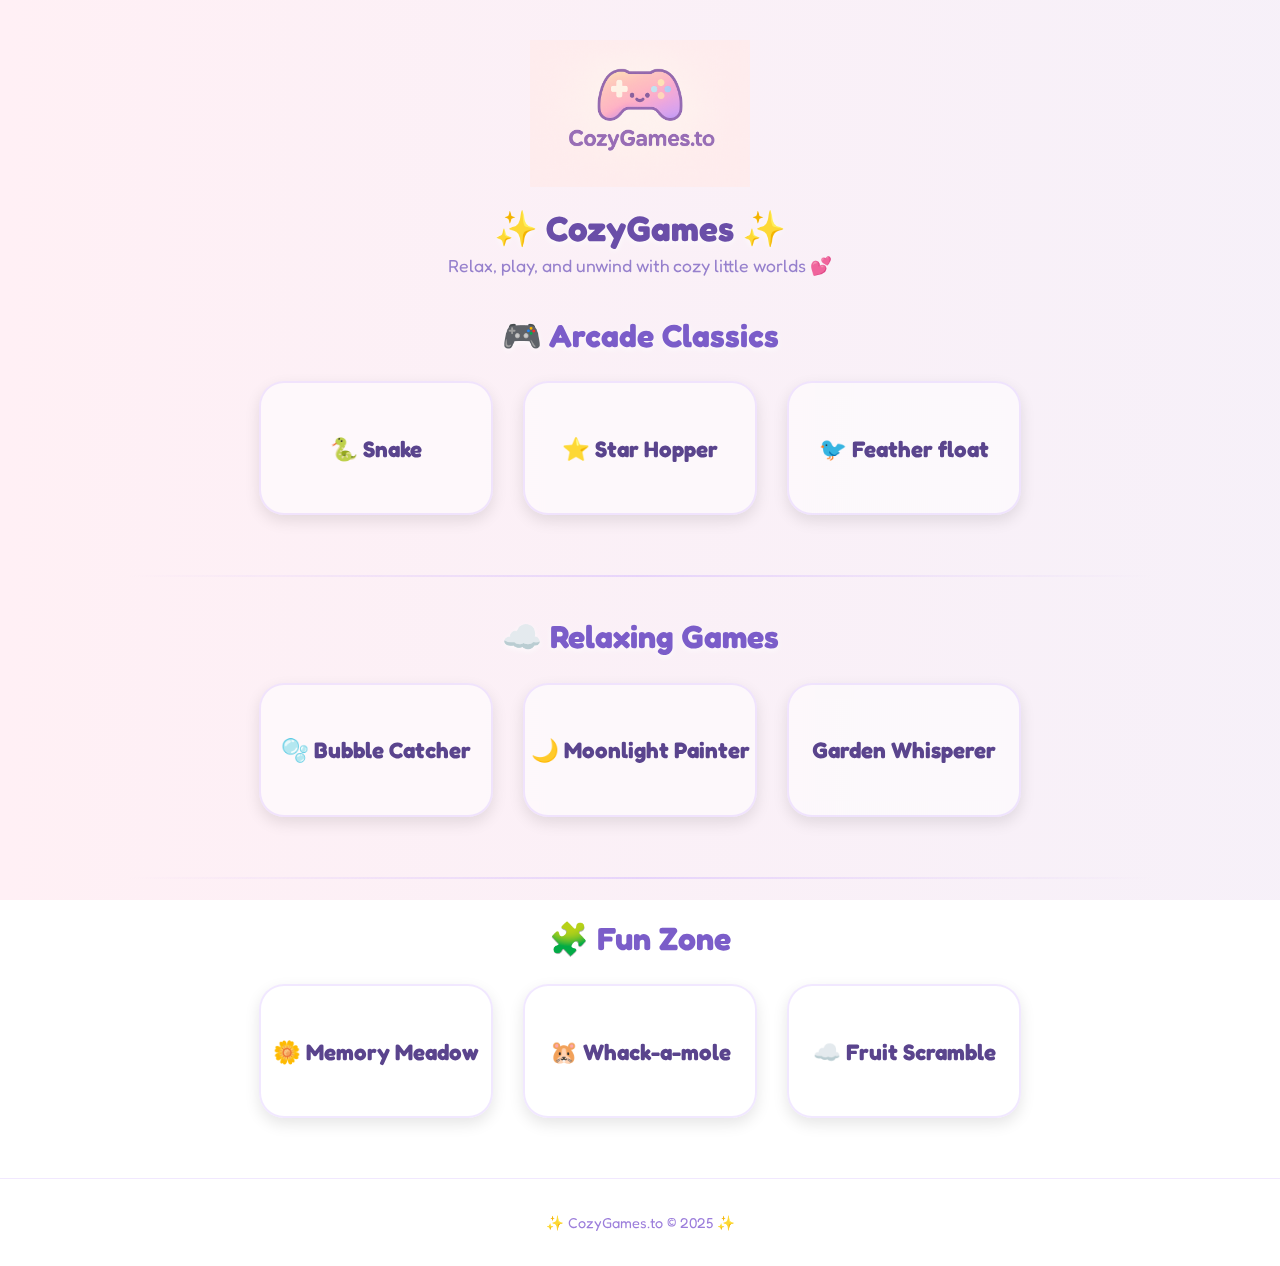
<file: index.html>
<!DOCTYPE html>
<html lang="en">
<head>
  <meta charset="UTF-8">
  <meta name="viewport" content="width=device-width, initial-scale=1.0">
  <title>CozyGames Hub</title>
  <link rel="stylesheet" href="css/style.css">
</head>
<body>
  <div class="background"></div>

  <header>
    <img src="images/cozylogo.png" alt="CozyGames Logo" class="logo">
    <h1 class="title">✨ CozyGames ✨</h1>
    <p class="subtitle">Relax, play, and unwind with cozy little worlds 💕</p>
  </header>

  <main>
    <section id="arcade" class="category">
      <h2>🎮 Arcade Classics</h2>
      <div class="card-container">
        <div class="game-card" onclick="window.location.href='snake.html'">
          <h3>🐍 Snake</h3>
        </div>
        <div class="game-card" onclick="window.location.href='star.html'">
          <h3>⭐ Star Hopper</h3>
        </div>
        <div class="game-card" onclick="window.location.href='feather.html'">
          <h3>🐦 Feather float</h3>
        </div>
        </div>
      </div>
    </section>

    <div class="divider"></div>

    <section id="relaxing" class="category">
      <h2>☁️ Relaxing Games</h2>
      <div class="card-container">
        <div class="game-card" onclick="window.location.href='cloud.html'">
          <h3>🫧 Bubble Catcher</h3>
        </div>
        <div class="game-card" onclick="window.location.href='moonlightpainter.html'">
          <h3>🌙 Moonlight Painter</h3>
        </div>
    
        <div class="game-card" onclick="window.location.href='garden.html'">
          <h3> Garden Whisperer</h3>
        </div>
      </div>
    </section>

    <div class="divider"></div>

    <section id="puzzle" class="category">
      <h2>🧩 Fun Zone</h2>
      <div class="card-container">
        <div class="game-card" onclick="window.location.href='memorymeadow.html'">
          <h3>🌼 Memory Meadow</h3>
        </div>
        <div class="game-card" onclick="window.location.href='whackamole.html'">
          <h3>🐹 Whack-a-mole</h3>
        </div>
        <div class="game-card" onclick="window.location.href='wordscramble.html'">
          <h3>☁️ Fruit Scramble</h3>
        </div>
      </div>
    </section>
  </main>

  <footer>
    <p>✨ CozyGames.to © 2025 ✨</p>
  </footer>

  
</body>
</html>
</file>
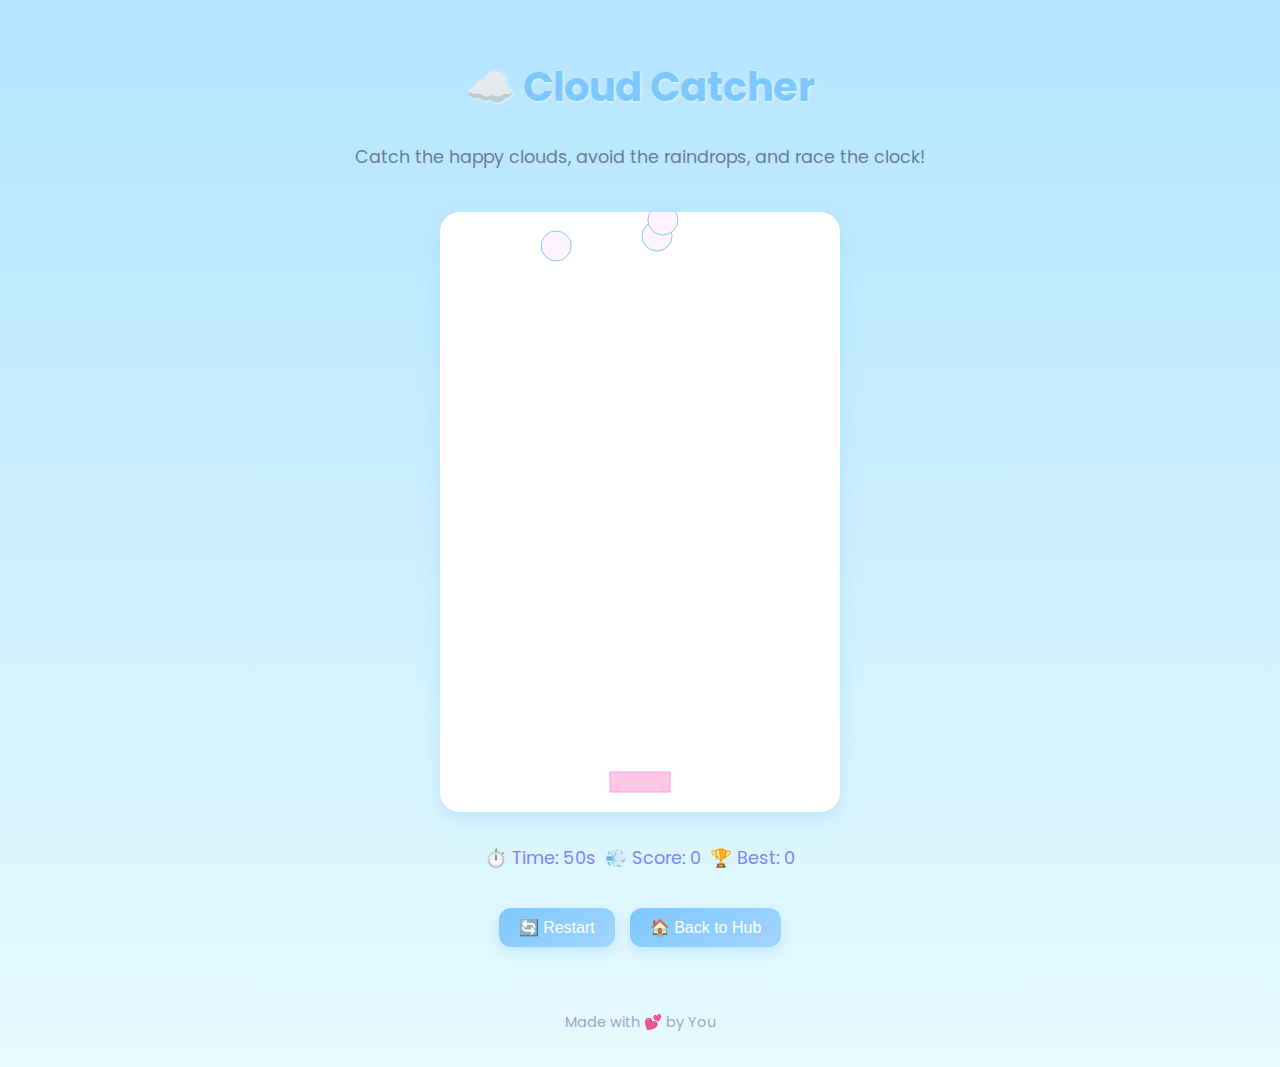
<file: cloud.html>
<!DOCTYPE html>
<html lang="en">
<head>
  <meta charset="UTF-8">
  <meta name="viewport" content="width=device-width, initial-scale=1.0">
  <title>☁️ Cloud Catcher</title>
  <link rel="stylesheet" href="css/cloud.css">
</head>
<body>
  <header>
    <h1>☁️ Cloud Catcher</h1>
    <p>Catch the happy clouds, avoid the raindrops, and race the clock!</p>
  </header>

  <main>
    <canvas id="cloudCanvas" width="400" height="600"></canvas>

    <div class="stats">
      <p>⏱️ Time: <span id="timer">50</span>s</p>
      <p>💨 Score: <span id="score">0</span></p>
      <p>🏆 Best: <span id="bestScore">0</span></p>
    </div>

    <div class="controls">
      <button id="restartBtn">🔄 Restart</button>
      <button onclick="window.location.href='index.html'">🏠 Back to Hub</button>
    </div>
  </main>

  <footer>
    <p>Made with 💕 by You</p>
  </footer>

  <script src="js/cloud.js" defer></script>
</body>
</html>
</file>
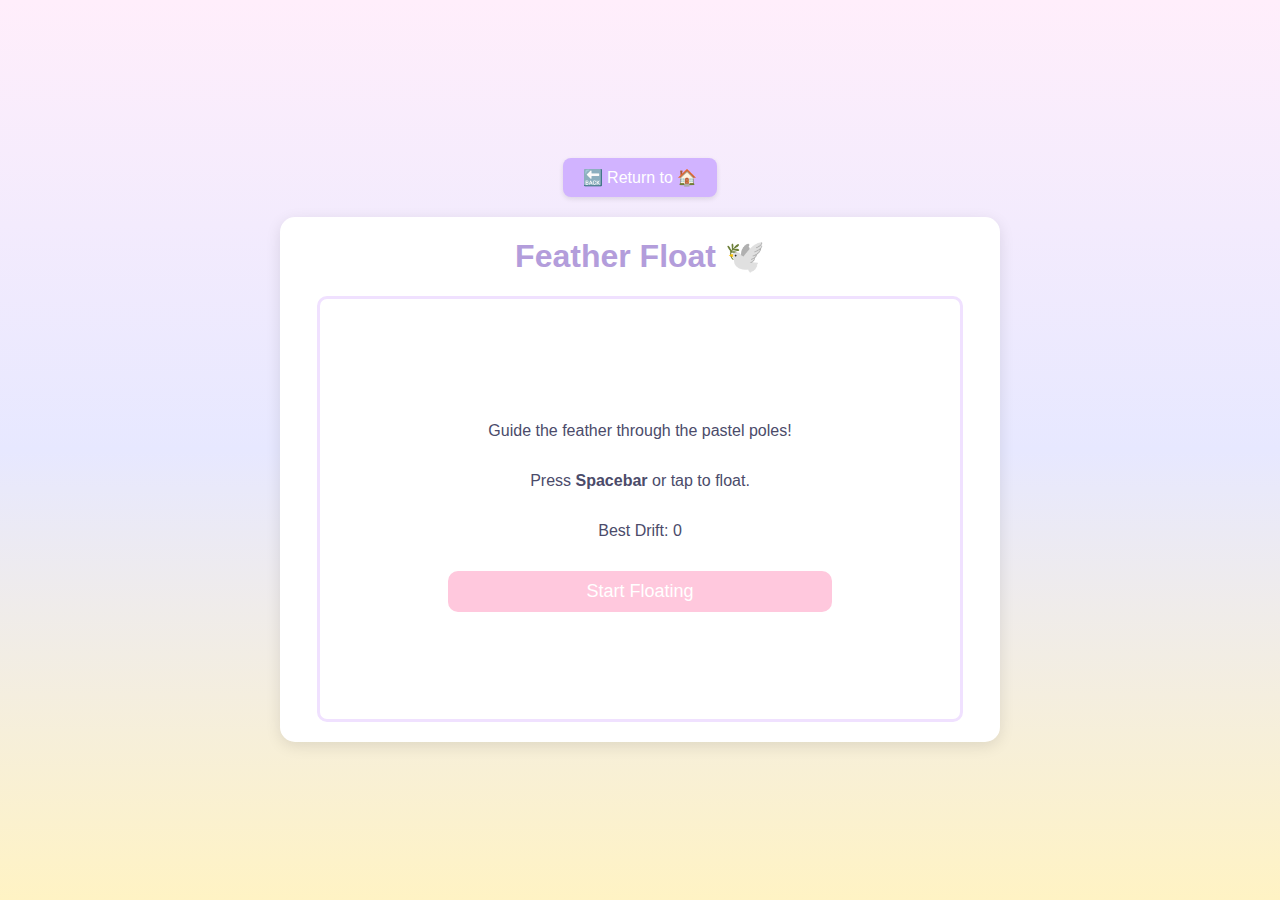
<file: feather.html>
<!DOCTYPE html>
<html lang="en">
<head>
  <meta charset="UTF-8" />
  <meta name="viewport" content="width=device-width, initial-scale=1.0" />
  <title>Feather Float 🕊️</title>
  <link rel="stylesheet" href="css/feather.css" />
</head>
<body>
  <a href="index.html" id="external-menu-link">
    <button id="external-menu-button">🔙 Return to 🏠</button>
  </a>

  <div id="game-container">
    <h1>Feather Float 🕊️</h1>

    <div id="start-menu">
      <p>Guide the feather through the pastel poles!</p>
      <p>Press <strong>Spacebar</strong> or tap to float.</p>
      <p>Best Drift: <span id="best-score-start">0</span></p>
      <button id="start-button">Start Floating</button>
    </div>

    <canvas id="gameCanvas" width="640" height="420" style="display: none;"></canvas>

    <div id="game-over-screen" style="display: none;">
      <h2>Game Over 💫</h2>
      <p id="game-over-message"></p>
      <p>Score: <span id="final-score">0</span></p>
      <p>Best Drift: <span id="best-score-end">0</span></p>
      <button id="restart-button">Drift Again</button>
    </div>
  </div>

  <script src="js/feather.js"></script>
</body>
</html>
</file>
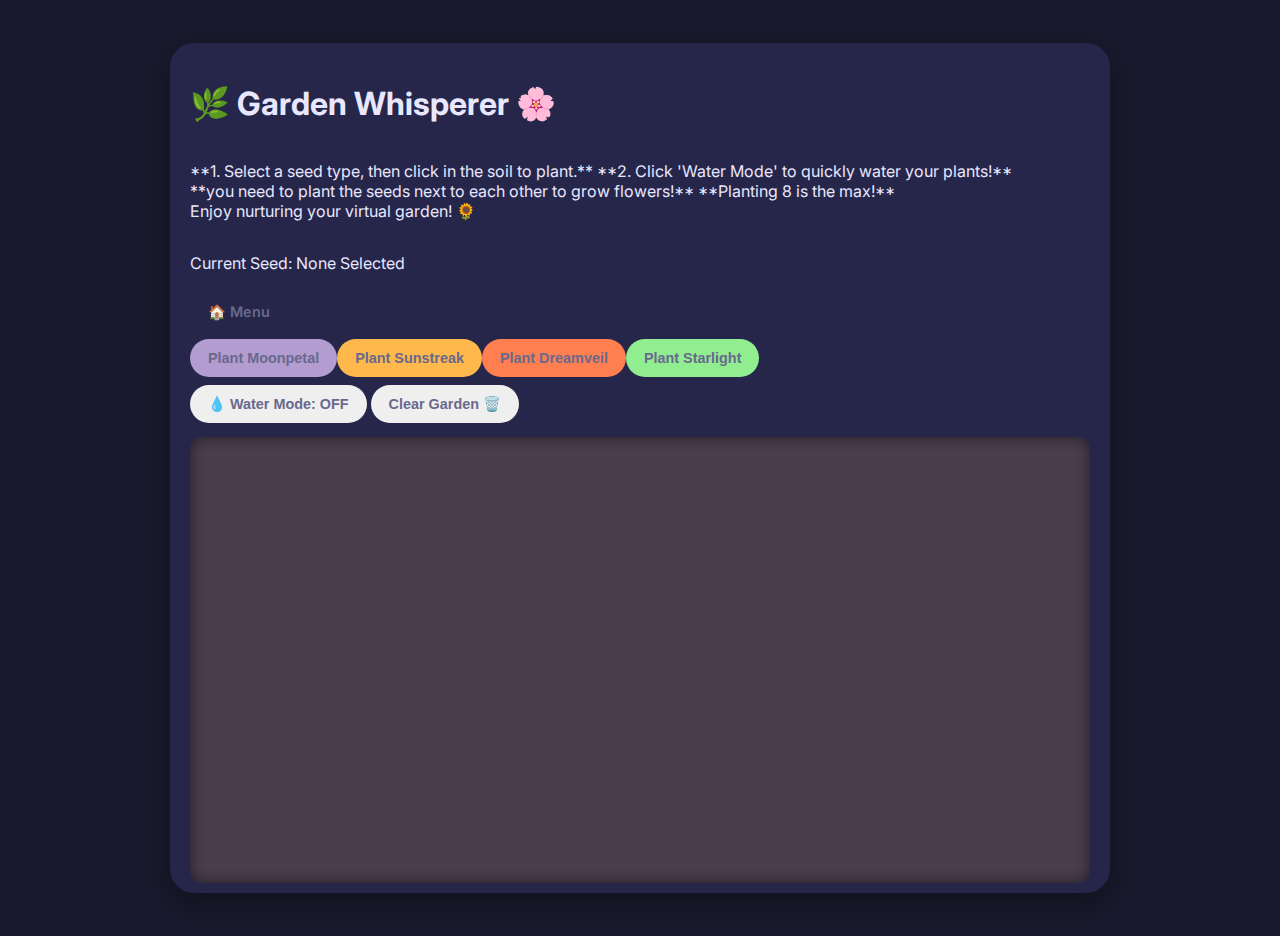
<file: garden.html>
<!DOCTYPE html>
<html lang="en">

<head>
    <meta charset="UTF-8">
    <meta name="viewport" content="width=device-width, initial-scale=1.0">
    <link rel="stylesheet" href="css/garden.css">
    <title>Garden Whisperer</title>
</head>

<body>

    <div class="container">
        <h1 class="text-3xl font-bold text-center mb-1">🌿 Garden Whisperer 🌸</h1> <!-- Reduced margin -->
        <p class="text-center text-xs mb-3 text-indigo-300"> <!-- Smaller font and reduced margin -->
            **1. Select a seed type, then click in the soil to plant.** **2. Click 'Water Mode' to quickly water your
            plants!**<br>
            **you need to plant the seeds next to each other to grow flowers!** **Planting 8 is the max!**<br>
            Enjoy nurturing your virtual garden! 🌻
        </p>

        <body>

        <div class="flex flex-col items-center mb-3"> <!-- Reduced margin -->
            <p class="font-semibold mb-2 text-lg">Current Seed: <span id="selected-seed-display" class="text-gray-400 font-bold">None Selected</span></p>

            <div class="flex flex-wrap justify-center gap-2"> <!-- Removed bottom margin here -->
                
                <!-- NEW Menu Button (Added as a link) -->
                <a href="index.html" class="control-button bg-red-500 hover:bg-red-600 transition duration-150 ease-in-out">
                    🏠 Menu
                </a>

                <!-- Flower Selection Buttons -->
                <div id="flower-buttons-container" class="flex flex-wrap justify-center gap-2">
                    <!-- Buttons are injected here by JS -->
                </div>
                
                <!-- Water Toggle Button -->
                <button id="water-button" class="control-button bg-blue-500 hover:bg-blue-600 transition duration-150 ease-in-out">
                    💧 Water Mode: OFF
                </button>

                <!-- NEW Clear Garden Button -->
                <button id="clear-button" class="control-button bg-red-500 hover:bg-red-600 transition duration-150 ease-in-out">
                    Clear Garden 🗑️
                </button>
            </div>
        </div>

        <!-- Canvas Wrapper adjusted to take flexible height -->
        <div class="w-full" style="flex-grow: 1; min-height: 40vh;">
            <canvas id="gardenCanvas" class="w-full h-full"></canvas>
        </div>
    </div>

    <!-- Custom Message Box (instead of alert) -->
    <div id="message-box" role="alert"></div>

    <script src="js/garden.js"></script>
</body>

</html>
</file>
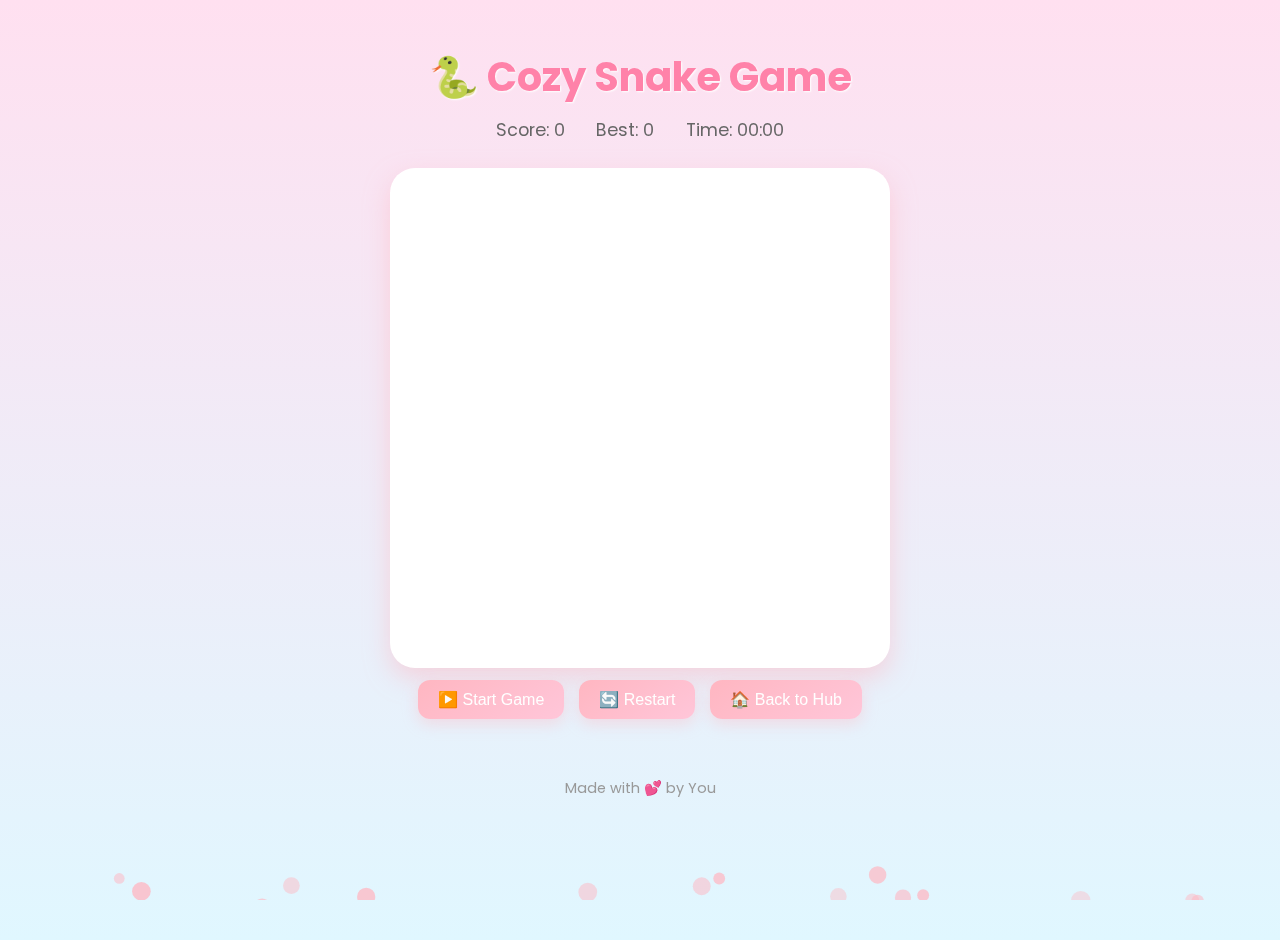
<file: snake.html>
<!DOCTYPE html>
<html lang="en">
<head>
  <meta charset="UTF-8">
  <meta name="viewport" content="width=device-width, initial-scale=1.0">
  <title>Cute Snake Game 🐍</title>
  <link rel="stylesheet" href="css/snake.css">
</head>
<body>
  <div class="background-animation">
    <canvas id="bubbles"></canvas>
  </div>

  <header class="header">
    <h1>🐍 Cozy Snake Game</h1>
    <div class="info-bar">
      <span id="score">Score: 0</span>
      <span id="bestScore">Best: 0</span>
      <span id="time">Time: 00:00</span>
    </div>
  </header>

  <main>
    <canvas id="gameCanvas" width="500" height="500"></canvas>

    <div class="controls">
      <button id="startBtn">▶️ Start Game</button>
      <button onclick="restartGame()">🔄 Restart</button>
      <button onclick="window.location.href='index.html'">🏠 Back to Hub</button>
    </div>
  </main>

  <footer>
    <p>Made with 💕 by You</p>
  </footer>

  <script src="js/snake.js" defer></script>
</body>
</html>
</file>
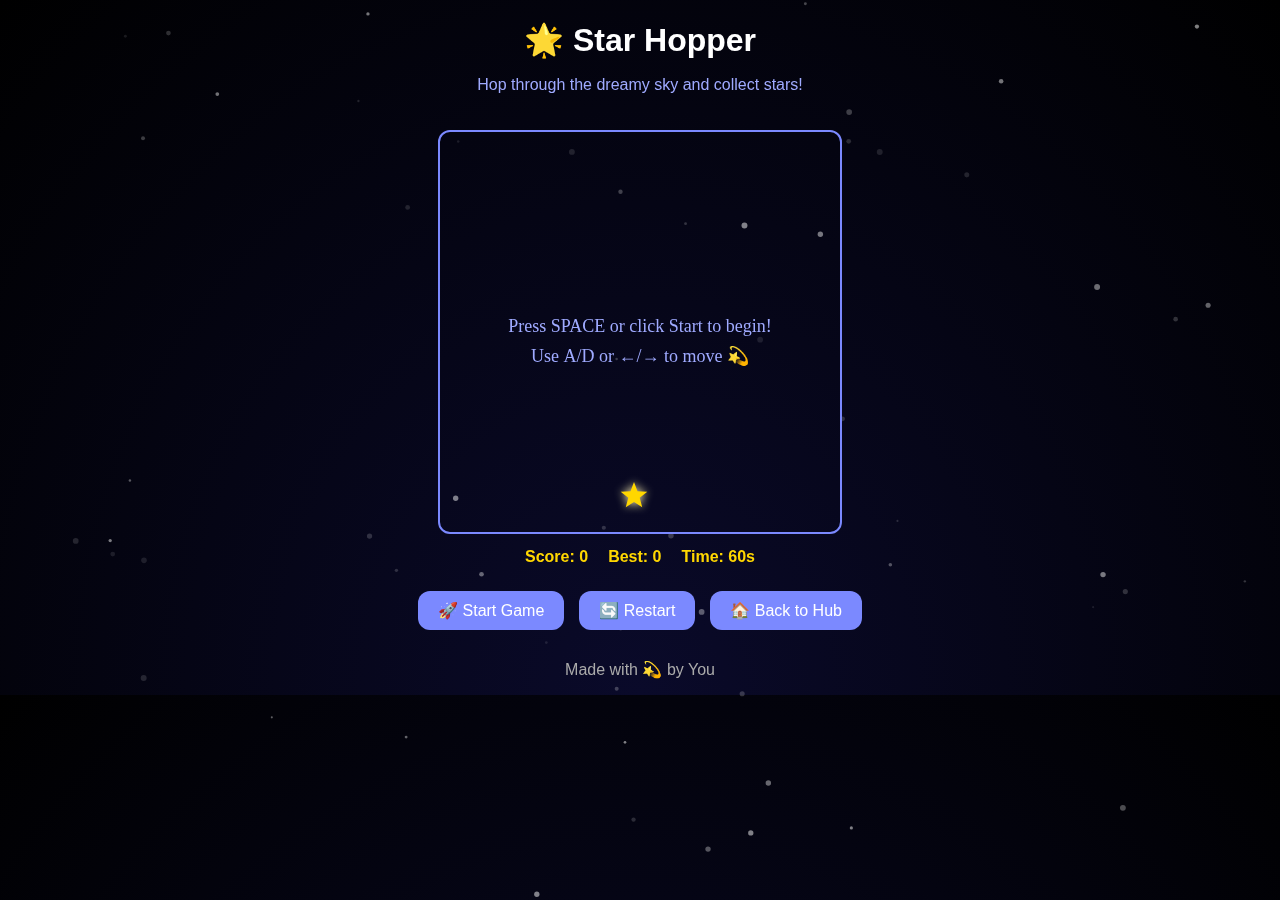
<file: star.html>
<!DOCTYPE html>
<html lang="en">
<head>
  <meta charset="UTF-8">
  <meta name="viewport" content="width=device-width, initial-scale=1.0">
  <title>🌟 Star Hopper</title>
  <link rel="stylesheet" href="css/star.css">
</head>
<body>
  <div class="background">
    <canvas id="sparkles"></canvas>
  </div>

  <header>
    <h1>🌟 Star Hopper</h1>
    <p class="subtitle">Hop through the dreamy sky and collect stars!</p>
  </header>

  <main>
    <canvas id="starCanvas" width="400" height="400"></canvas>

    <div id="hud">
      <span id="scoreDisplay">Score: 0</span>
      <span id="bestDisplay">Best: 0</span>
      <span id="timeDisplay">Time: 60s</span>
    </div>

    <div class="controls">
      <button id="startBtn">🚀 Start Game</button>
      <button onclick="restartGame()">🔄 Restart</button>
      <button onclick="window.location.href='index.html'">🏠 Back to Hub</button>
    </div>
  </main>

  <footer>
    <p>Made with 💫 by You</p>
  </footer>

  <script src="js/star.js"></script>
</body>
</html>
</file>
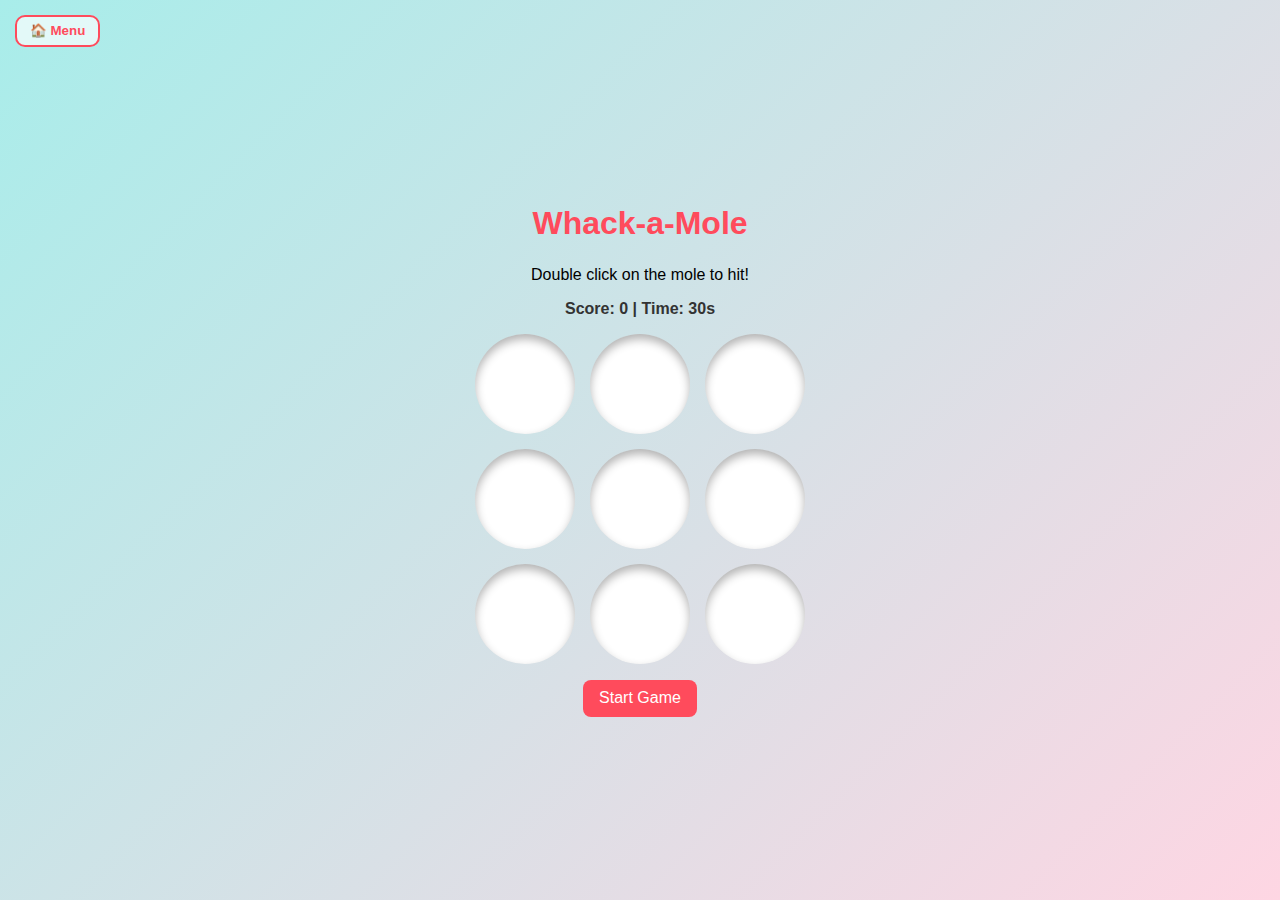
<file: whackamole.html>
<!DOCTYPE html>
<html lang="en">

<head>
  <meta charset="UTF-8" />
  <meta name="viewport" content="width=device-width, initial-scale=1.0" />
  <link rel="stylesheet" href="css/whackamole.css">
  <title>Whack-a-Mole</title>

</head>

<body>
  <button class="menu-btn" onclick="window.location.href='index.html'">🏠 Menu</button>

  <h1>Whack-a-Mole</h1>
  <p>Double click on the mole to hit!</p>

  <div id="stats">Score: <span id="score">0</span> | Time: <span id="time">30</span>s</div>
  <div class="game-grid" id="grid"></div>
  <button id="start-btn">Start Game</button>

  <script src="js/whackamole.js"></script>
  </body>
</html>
</file>
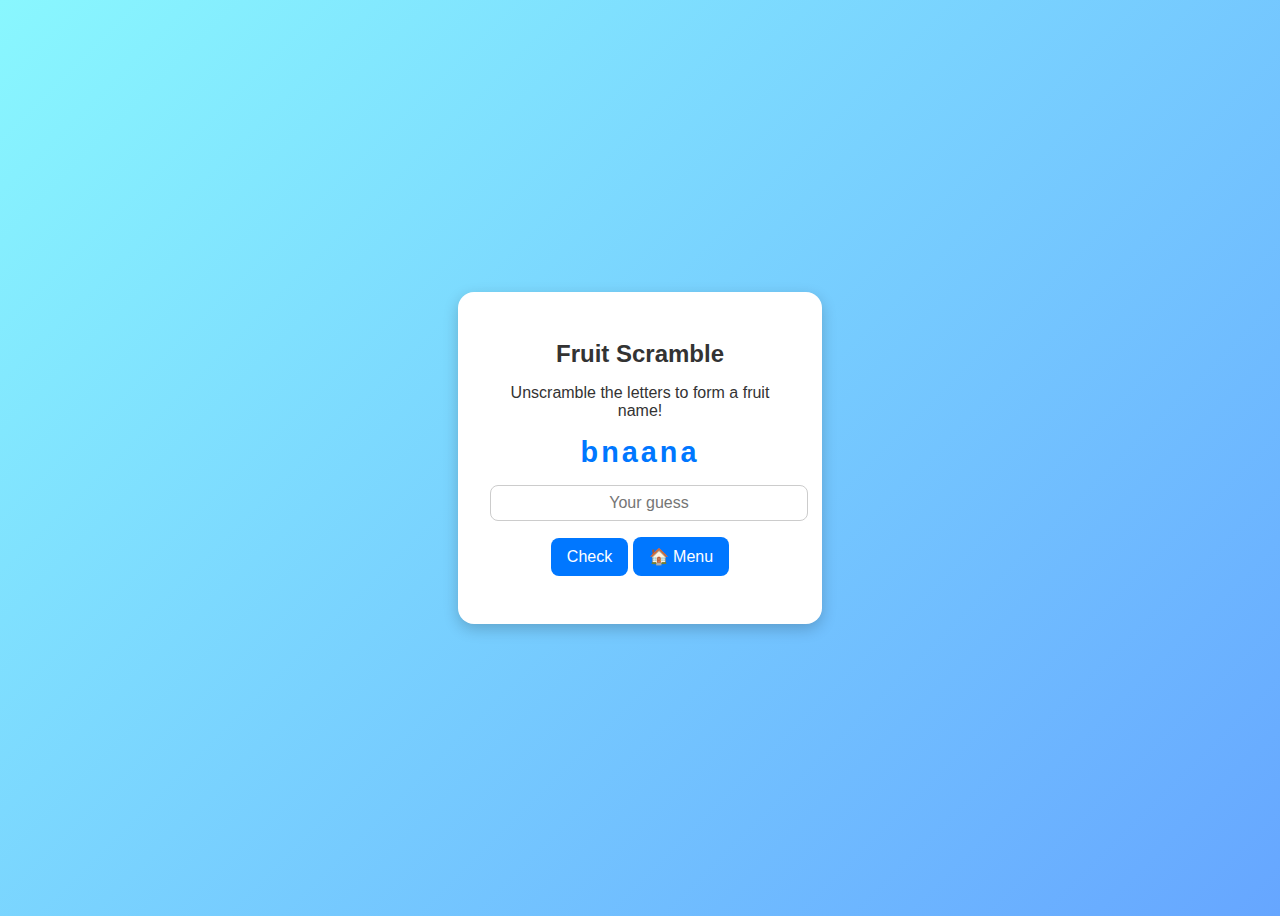
<file: wordscramble.html>
<!DOCTYPE html>
<html lang="en">
<head>
  <meta charset="UTF-8" />
  <meta name="viewport" content="width=device-width, initial-scale=1.0" />
  <link rel="stylesheet" href="css/scramble.css" />
  <title>Word Scramble Game</title>
  </head>
<body>
  <div class="game-container">
    <h1>Fruit Scramble</h1>
    <p>Unscramble the letters to form a fruit name!</p>
    <div id="scrambled-word">Loading...</div>
    <input type="text" id="guess-input" placeholder="Your guess" />
    <button id="check-btn">Check</button>
    
    <button class="menu-btn" onclick="window.location.href='index.html'">🏠 Menu</button>
    <div id="message"></div>
  </div>
  <script src="js/scramble.js"></script>
</body>
</file>
<file: css/style.css>
@import url('https://fonts.googleapis.com/css2?family=Fredoka:wght@400;600&display=swap');

body {
  margin: 0;
  padding: 0;
  font-family: 'Fredoka', sans-serif;
  color: #5e4b9b;
  text-align: center;
  overflow-x: hidden;
  position: relative;
  min-height: 100vh;
}

/* 🌈 Animated Background */
.background {
  position: fixed;
  top: 0;
  left: 0;
  width: 100%;
  height: 100%;
  background: linear-gradient(270deg, #fdeff3, #f8f0ff, #e8f1ff, #fff0f5);
  background-size: 800% 800%;
  animation: gradientMove 25s ease infinite;
  z-index: -1;
  overflow: hidden;
}

@keyframes gradientMove {
  0% { background-position: 0% 50%; }
  50% { background-position: 100% 50%; }
  100% { background-position: 0% 50%; }
}

/* ✨ Sparkles */
.sparkle {
  position: absolute;
  width: 4px;
  height: 4px;
  background: rgba(255,255,255,0.8);
  border-radius: 50%;
  opacity: 0;
  animation: sparkleMove 6s ease-in-out infinite;
}

@keyframes sparkleMove {
  0%, 100% { opacity: 0; transform: translateY(0) scale(0.8); }
  50% { opacity: 1; transform: translateY(-10px) scale(1.2); }
}

/* HEADER */
header {
  display: flex;
  flex-direction: column;
  align-items: center;
  margin-top: 40px;
  margin-bottom: 40px;
}

.logo {
  width: 220px;
  margin-bottom: 10px;
}

.title {
  font-size: 2.2rem;
  color: #6a4ea8;
  margin: 10px 0 5px 0;
  text-shadow: 0 2px 6px rgba(255, 255, 255, 0.7);
}

.subtitle {
  font-size: 1.1rem;
  color: #8b74c8;
  margin: 0;
  opacity: 0.9;
}

/* SECTION TITLES */
h2 {
  font-size: 2rem;
  color: #7b5dc9;
  margin-top: 40px;
  text-shadow: 0 2px 6px rgba(255,255,255,0.7);
}

/* DIVIDER */
.divider {
  width: 80%;
  height: 2px;
  background: linear-gradient(90deg, transparent, #d3b8ff, transparent);
  margin: 40px auto;
  opacity: 0.5;
  border-radius: 2px;
}

/* CARD CONTAINER */
.card-container {
  display: flex;
  justify-content: center;
  flex-wrap: wrap;
  gap: 30px;
  margin: 25px 0 60px 0;
}

/* GAME CARDS */
.game-card {
  background: rgba(255, 255, 255, 0.55);
  border: 2px solid rgba(210, 180, 255, 0.3);
  border-radius: 25px;
  width: 230px;
  height: 130px;
  display: flex;
  align-items: center;
  justify-content: center;
  flex-direction: column;
  box-shadow: 0 6px 15px rgba(0,0,0,0.1);
  cursor: pointer;
  transition: transform 0.25s ease, box-shadow 0.25s ease, background 0.3s;
  backdrop-filter: blur(6px);
}

.game-card:hover {
  transform: translateY(-6px) scale(1.04);
  box-shadow: 0 10px 20px rgba(0,0,0,0.12);
  background: linear-gradient(145deg, #f5e6ff, #ffe9f4);
}

.game-card h3 {
  font-size: 1.4rem;
  color: #5a448d;
  margin: 0;
}

/* FOOTER */
footer {
  margin-top: 60px;
  padding: 20px 0;
  font-size: 0.9rem;
  color: #9c7edb;
  background: rgba(255, 255, 255, 0.3);
  border-top: 1px solid rgba(210, 180, 255, 0.3);
  backdrop-filter: blur(5px);
}
</file>
<file: css/cloud.css>
@import url('https://fonts.googleapis.com/css2?family=Poppins:wght@400;600&display=swap');

body {
  font-family: 'Poppins', sans-serif;
  background: linear-gradient(180deg, #b3e5ff 0%, #e6faff 100%);
  display: flex;
  flex-direction: column;
  align-items: center;
  margin: 0;
  color: #6b6b83;
  min-height: 100vh;
}

header {
  text-align: center;
  padding: 30px 20px 10px;
}

header h1 {
  font-size: 2.5em;
  color: #7ec8ff;
  text-shadow: 1px 1px 3px rgba(255,255,255,0.7);
}

header p {
  font-size: 1.1em;
  color: #6b7d99;
  margin-top: 6px;
}

main {
  display: flex;
  flex-direction: column;
  align-items: center;
}

canvas {
  margin-top: 15px;
  border-radius: 20px;
  background: #ffffff;
  box-shadow: 0 8px 20px rgba(126, 200, 255, 0.3);
}

.stats {
  display: flex;
  justify-content: space-around;
  width: 80%;
  margin-top: 15px;
  font-size: 1.1em;
  color: #7a84ff;
}

.controls {
  margin-top: 20px;
  display: flex;
  gap: 15px;
}

button {
  background: linear-gradient(145deg, #7ec8ff, #a1d4ff);
  border: none;
  border-radius: 12px;
  padding: 10px 20px;
  font-size: 1em;
  color: white;
  cursor: pointer;
  box-shadow: 0 5px 12px rgba(126, 200, 255, 0.3);
  transition: 0.3s ease;
}

button:hover {
  transform: translateY(-2px) scale(1.05);
  box-shadow: 0 8px 18px rgba(126, 200, 255, 0.5);
}

footer {
  margin-top: 30px;
  padding: 20px;
  text-align: center;
  color: #9fa3cc;
  font-size: 0.9em;
}
</file>
<file: css/feather.css>
body {
  background: linear-gradient(180deg, #ffeefb, #e7e8ff, #fff3c4);
  font-family: 'Poppins', sans-serif;
  display: flex;
  flex-direction: column;
  justify-content: center;
  align-items: center;
  min-height: 100vh;
  margin: 0;
  color: #4b4b6a;
}

#external-menu-link {
  text-decoration: none;
  margin-bottom: 20px;
}

#external-menu-button {
  padding: 10px 20px;
  border: none;
  border-radius: 8px;
  font-size: 16px;
  cursor: pointer;
  background-color: #d1b3ff;
  color: white;
  transition: all 0.3s ease;
  box-shadow: 0 2px 5px rgba(0, 0, 0, 0.1);
}

#external-menu-button:hover {
  background-color: #c4a3ff;
}

#game-container {
  background-color: #fff;
  border-radius: 15px;
  box-shadow: 0 4px 15px rgba(0, 0, 0, 0.1);
  padding: 20px;
  text-align: center;
  width: 680px;
  position: relative;
}

h1 {
  color: #b39ddb;
  margin-top: 0;
}

#gameCanvas {
  border: 3px solid #f0e1ff;
  border-radius: 10px;
  background-color: #fdfaff;
  display: block;
  margin: 0 auto;
}

#start-menu, #game-over-screen {
  width: 640px;
  height: 420px;
  margin: 0 auto;
  display: flex;
  flex-direction: column;
  justify-content: center;
  align-items: center;
  background-color: rgba(255, 255, 255, 0.95);
  border: 3px solid #f0e1ff;
  border-radius: 10px;
}

#start-button, #restart-button {
  padding: 10px 20px;
  border: none;
  border-radius: 10px;
  font-size: 18px;
  cursor: pointer;
  margin-top: 15px;
  transition: all 0.3s ease;
  width: 60%;
  color: white;
}

#start-button {
  background-color: #ffc8dd;
}

#restart-button {
  background-color: #bde0fe;
}

#start-button:hover {
  background-color: #ffafcc;
}

#restart-button:hover {
  background-color: #a2d2ff;
}
</file>
<file: css/garden.css>
@import url('https://fonts.googleapis.com/css2?family=Inter:wght@400;600;700&display=swap');
        body {
            font-family: 'Inter', sans-serif;
            background-color: #1a1a2e; /* Deep purple background for a calming effect */
            display: flex;
            flex-direction: column;
            align-items: center;
            justify-content: center;
            min-height: 100vh;
            color: #e9e6ff;
            overflow: hidden;
            padding: 10px;
        }
        .container {
            width: 100%;
            max-width: 900px;
            background: #25264a;
            border-radius: 1.5rem;
            box-shadow: 0 10px 30px rgba(0, 0, 0, 0.4);
            padding: 20px;
            /* Flex properties for better vertical canvas fit */
            display: flex; 
            flex-direction: column;
            height: 90vh; /* Increased from 85vh, relying on smaller buttons to save space */
        }
        canvas {
            display: block;
            background-color: #4A3D4C; /* Soil color now covers the whole canvas */
            border-radius: 0.75rem;
            margin-top: 10px; /* Reduced margin */
            box-shadow: inset 0 0 15px rgba(0, 0, 0, 0.5);
            touch-action: none; /* Prevents unwanted scrolling on touch devices */
            cursor: crosshair; /* Default cursor for planting */
            flex-grow: 1; /* Allow canvas to fill available vertical space */
        }
        /* Adjusted control button size for more canvas room */
        .control-button {
            transition: all 0.3s ease;
            cursor: pointer;
            padding: 0.5rem 1rem; /* Reduced padding */
            border-radius: 9999px; /* Pill shape */
            font-weight: 600;
            margin: 4px 0; /* Reduced margin */
            font-size: 0.9rem; /* Slightly smaller text */
            border: 2px solid transparent;
            color: #69698d; /* Dark text for contrast against bright flower colors */
            text-decoration: none; /* Important for the anchor tag button */
            display: inline-flex; /* Ensures text and icon line up for anchor tag button */
            align-items: center;
            justify-content: center;
            line-height: 1.25;
        }
        .control-button:hover {
            transform: translateY(-2px);
            box-shadow: 0 5px 10px rgba(0, 0, 0, 0.3);
        }
        /* Style for the selected button */
        .control-button.selected {
            border-color: #fce300; /* Bright yellow ring to indicate selection */
            box-shadow: 0 0 15px rgba(252, 227, 0, 0.8);
        }

        /* Message Box Styling - Updated for non-intrusive 'toast' style */
        #message-box {
            position: fixed;
            bottom: 20px; /* Start position */
            left: 50%;
            transform: translateX(-50%); /* Center horizontally */
            background-color: rgba(69, 10, 104, 0.95); /* Darker, less distracting background */
            padding: 12px 25px;
            border-radius: 9999px; /* Pill shape */
            box-shadow: 0 5px 15px rgba(0, 0, 0, 0.5);
            color: #e9e6ff;
            font-size: 1rem;
            font-weight: 500;
            text-align: center;
            z-index: 100;
            opacity: 0;
            pointer-events: none;
            transition: opacity 0.5s ease, bottom 0.5s ease;
        }
        #message-box.visible {
            opacity: 1;
            bottom: 30px; /* Slight slide up when visible */
            pointer-events: auto;
        }
</file>
<file: css/snake.css>
@import url('https://fonts.googleapis.com/css2?family=Poppins:wght@400;600&display=swap');

body {
  background: linear-gradient(180deg, #ffe0f0, #e0f7ff);
  display: flex;
  flex-direction: column;
  align-items: center;
  justify-content: flex-start;
  font-family: 'Poppins', sans-serif;
  color: #ff8fab;
  margin: 0;
  padding: 20px;
  height: 100vh;
  overflow: hidden;
  position: relative;
}

/* 🫧 Background bubbles */
.background-animation {
  position: fixed;
  top: 0; left: 0;
  width: 100%;
  height: 100%;
  z-index: -1;
  overflow: hidden;
}

#bubbles {
  width: 100%;
  height: 100%;
  display: block;
}

header {
  text-align: center;
  margin-bottom: 10px;
}

h1 {
  font-size: 2.5em;
  color: #ff82a9;
  text-shadow: 1px 1px 2px #fff;
  margin-bottom: 10px;
}

.info-bar {
  font-size: 1.1em;
  color: #666;
  display: flex;
  justify-content: space-around;
  width: 320px;
  margin: 0 auto 15px;
}

canvas#gameCanvas {
  background: #fff;
  border-radius: 25px;
  box-shadow: 0 10px 25px rgba(255, 182, 193, 0.5);
}

.controls {
   margin-top: 15px; /* was 20px */
  margin-bottom: 10px; /* add this for spacing above footer */
  display: flex;
  gap: 15px;
  justify-content: center;
  position: relative;
  z-index: 2;
  transform: translateY(-10px); /* gently lift the buttons */
}

button {
  padding: 10px 20px;
  background: linear-gradient(145deg, #ffb6c1, #ffc6d9);
  border: none;
  border-radius: 12px;
  color: white;
  font-size: 1em;
  cursor: pointer;
  box-shadow: 0 5px 15px rgba(255, 182, 193, 0.4);
  transition: 0.3s ease;
}

button:hover {
  background: #ff9aad;
  transform: scale(1.05);
}



footer {
  margin-top: 25px;
  font-size: 0.9em;
  color: #999;
}
</file>
<file: css/star.css>
body {
  margin: 0;
  font-family: "Poppins", sans-serif;
  text-align: center;
  color: #fff;
  background: radial-gradient(ellipse at bottom, #0a0a2a 0%, #000 100%);
  overflow: hidden;
}

header {
  margin-top: 20px;
}

.subtitle {
  color: #9faaff;
  margin-top: -5px;
}

#starCanvas {
  background: transparent;
  border: 2px solid #7b89ff;
  border-radius: 12px;
  margin-top: 20px;
}

#hud {
  margin-top: 10px;
  display: flex;
  justify-content: center;
  gap: 20px;
  font-weight: 600;
  font-size: 16px;
  color: #ffd700;
}

.controls {
  margin-top: 25px;
  display: flex;
  justify-content: center;
  gap: 15px;
}

button {
  background: #7b89ff;
  border: none;
  border-radius: 12px;
  padding: 10px 20px;
  font-size: 16px;
  color: white;
  cursor: pointer;
  transition: 0.2s;
}

button:hover {
  background: #a1b3ff;
}

footer {
  margin-top: 30px;
  color: #aaa;
}

.background {
  position: fixed;
  top: 0;
  left: 0;
  z-index: -1;
  width: 100%;
  height: 100%;
}

canvas#sparkles {
  width: 100%;
  height: 100%;
  display: block;
}
</file>
<file: css/whackamole.css>
body {
      font-family: 'Poppins', sans-serif;
      background: linear-gradient(135deg, #a8edea, #fed6e3);
      height: 100vh;
      display: flex;
      flex-direction: column;
      align-items: center;
      justify-content: center;
      margin: 0;
    }

    .menu-btn {
      position: absolute;
      top: 15px;
      left: 15px;
      background: #ffffffaa;
      color: #ff4b5c;
      border: 2px solid #ff4b5c;
      border-radius: 10px;
      padding: 0.4rem 0.8rem;
      font-weight: 600;
      cursor: pointer;
      transition: 0.2s;
    }

    .menu-btn:hover {
      background: #ff4b5c;
      color: white;
    }

    h1 {
      color: #ff4b5c;
      margin-bottom: 0.5rem;
    }

    #stats {
      margin-bottom: 1rem;
      font-weight: bold;
      color: #333;
    }

    .game-grid {
      display: grid;
      grid-template-columns: repeat(3, 100px);
      grid-gap: 15px;
    }

    .hole {
      width: 100px;
      height: 100px;
      background: #fff;
      border-radius: 50%;
      box-shadow: inset 0 5px 10px rgba(0,0,0,0.3);
      display: flex;
      align-items: center;
      justify-content: center;
      cursor: pointer;
      font-size: 2rem;
      transition: background 0.3s;
    }

    .mole {
      background: #ffe8ed;
    }

    #start-btn {
      margin-top: 1rem;
      background: #ff4b5c;
      color: white;
      border: none;
      border-radius: 8px;
      padding: 0.6rem 1rem;
      font-size: 1rem;
      cursor: pointer;
      transition: 0.2s;
    }

    #start-btn:hover {
      background: #e63b4c;
    }
</file>
<file: css/scramble.css>
body {
      font-family: 'Poppins', sans-serif;
      background: linear-gradient(135deg, #89f7fe, #66a6ff);
      height: 100vh;
      display: flex;
      align-items: center;
      justify-content: center;
      color: #333;
    }

    .game-container {
      background: white;
      padding: 2rem;
      border-radius: 1rem;
      box-shadow: 0 5px 15px rgba(0,0,0,0.2);
      text-align: center;
      width: 300px;
    }

    h1 {
      font-size: 1.5rem;
      margin-bottom: 1rem;
    }

    #scrambled-word {
      font-size: 1.8rem;
      font-weight: bold;
      letter-spacing: 3px;
      margin-bottom: 1rem;
      color: #0077ff;
    }

    input {
      width: 100%;
      padding: 0.5rem;
      border-radius: 0.5rem;
      border: 1px solid #ccc;
      font-size: 1rem;
      margin-bottom: 1rem;
      text-align: center;
    }

    button {
      background: #0077ff;
      color: white;
      border: none;
      border-radius: 0.5rem;
      padding: 0.6rem 1rem;
      cursor: pointer;
      font-size: 1rem;
    }

    button:hover {
      background: #005fcc;
    }

    #message {
      margin-top: 1rem;
      font-weight: bold;
    }
</file>
